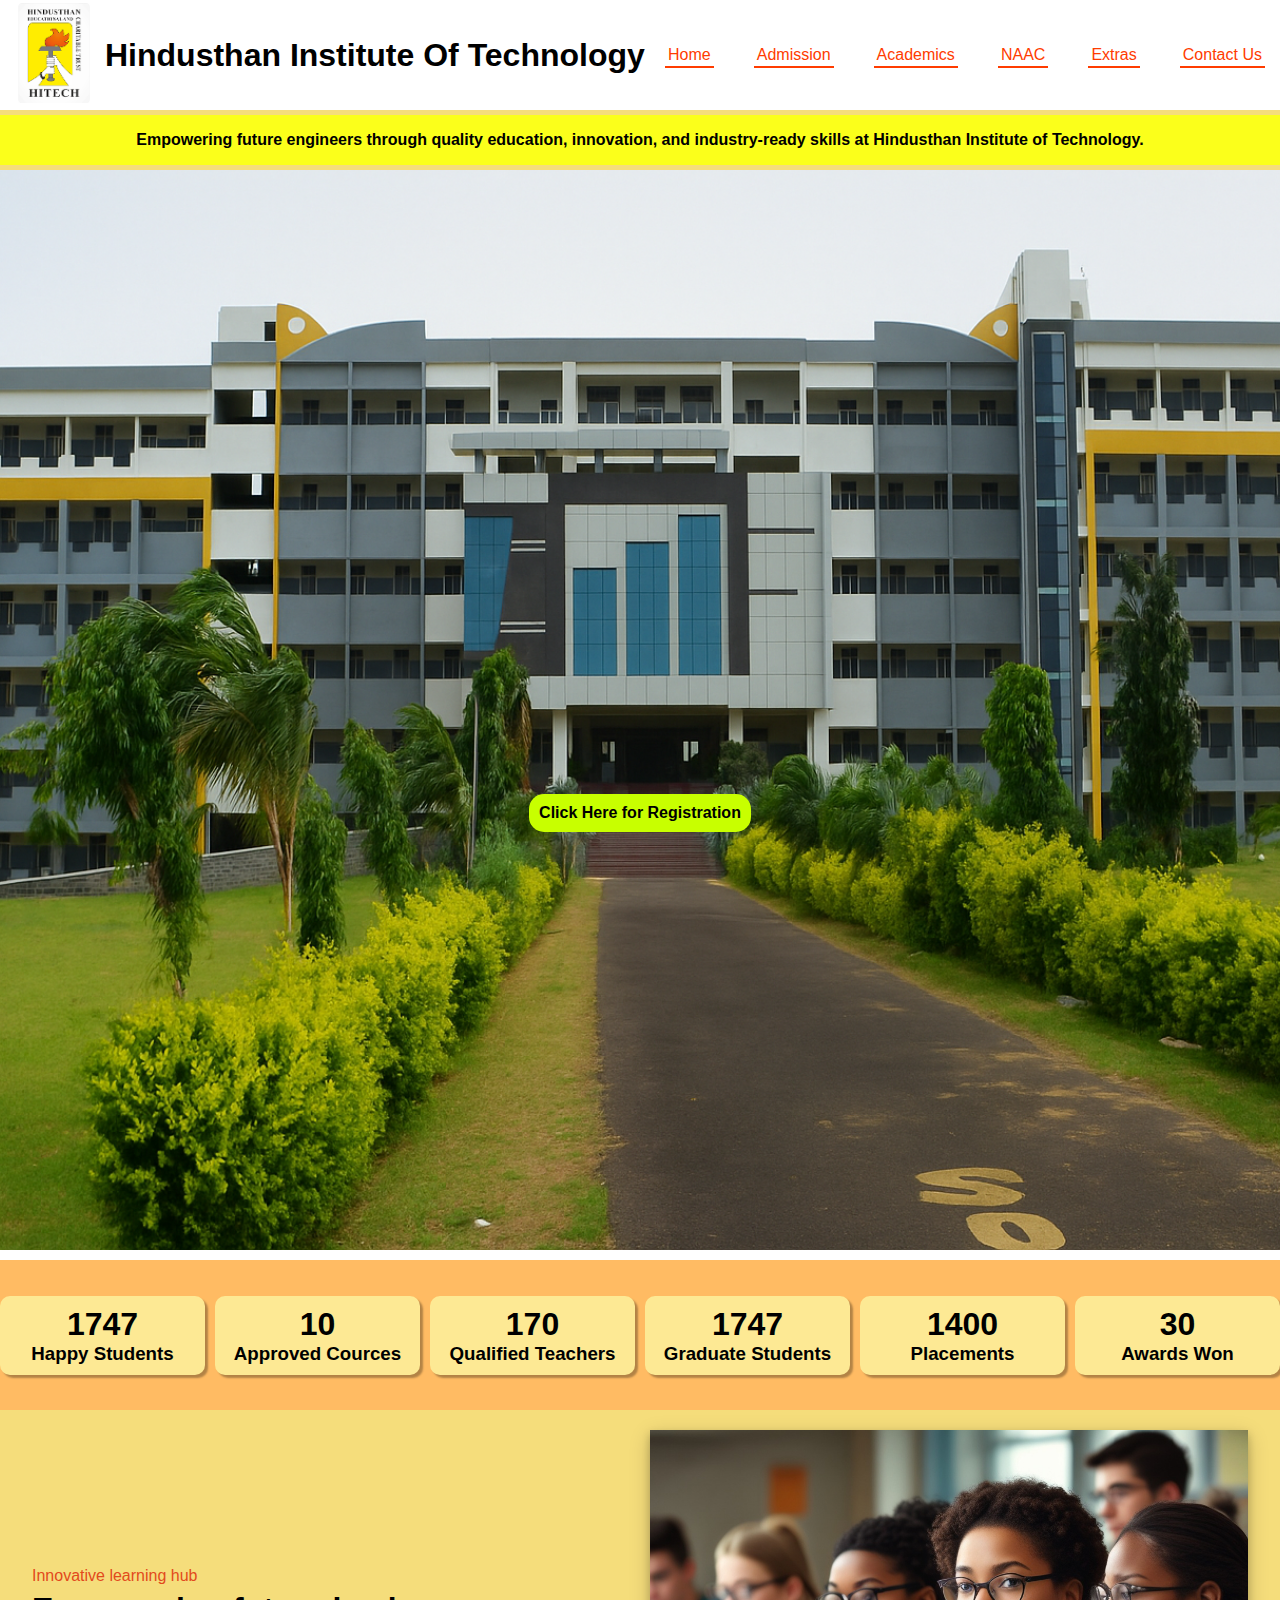
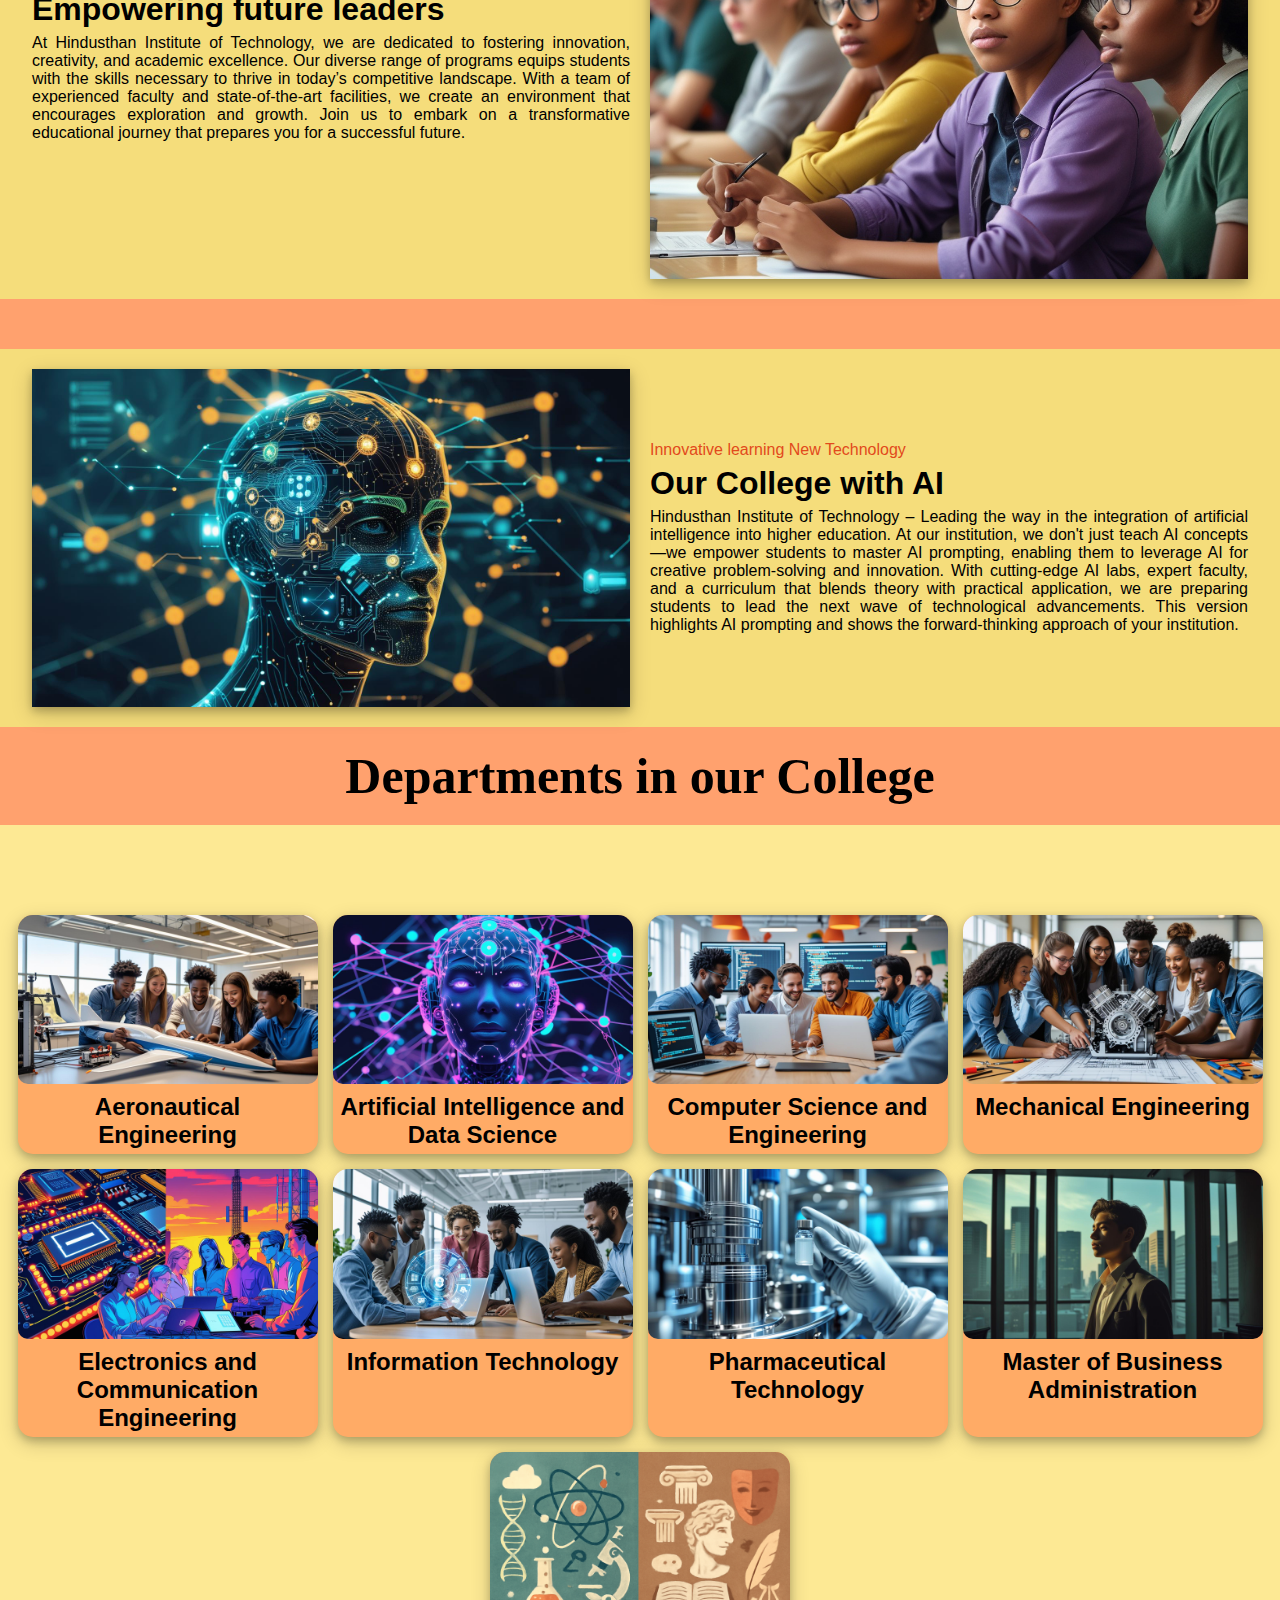
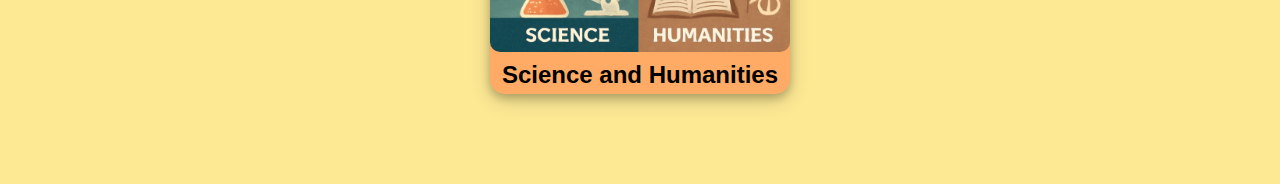
<file: index.html>
<!DOCTYPE html>
<html lang="en">
<head>
    <meta charset="UTF-8">
    <meta name="viewport" content="width=device-width, initial-scale=1.0">
    <title>Hindusthan instute of Technology</title>
    <link rel="stylesheet" href="style.css">
</head>
<body>
    <div class="box">
        <div class="topbox">
            <div class="topleft">
                <a href="index.html"><img src="hitlogo.png" alt="logo"></a>
                <h1>Hindusthan Institute Of Technology</h1>
            </div>
            <ul class="topright">
                <li><a href="index.html">Home</a></li>
                <li><a href="">Admission</a></li>
                <li><a href="">Academics</a></li>
                <li><a href="">NAAC</a></li>
                <li><a href="">Extras</a></li>
                <li><a href="">Contact Us</a></li>
            </ul>
        </div>
        <div class="topextra">
            <p>Empowering future engineers through quality education, innovation, and industry-ready skills at Hindusthan Institute of Technology.</p>
        </div>
        <div class="centerbox">
            <div class="innerbox bankai">
                <a href="register.html">Click Here for Registration</a>
            </div>
        </div>
        <div class="box1">
            <div class="innerbox1">
                <div class="box11 ags1">
                    <h1>1747</h1>
                    <h3>Happy Students</h3>
                </div>
                <div class="box12 ags1">
                    <h1>10</h1>
                    <h3>Approved Cources</h3>
                </div>
                <div class="box13 ags1">
                    <h1>170</h1>
                    <h3>Qualified Teachers</h3>
                </div>
                <div class="box14 ags1">
                    <h1>1747</h1>
                    <h3>Graduate Students</h3>
                </div>
                <div class="box15 ags1">
                    <h1>1400</h1>
                    <h3>Placements</h3>
                </div>
                <div class="box16 ags1">
                    <h1>30</h1>
                    <h3>Awards Won</h3>
                </div>
            </div>
        </div>


        <div class="details">
            <div class="innerdet">
                <div class="detleft">
                    <p class="titleinnovative">Innovative learning hub</p>
                    <h1>Empowering future leaders</h1>
                    <p class="titlepara">At Hindusthan Institute of Technology, we are dedicated to fostering innovation, creativity, and academic excellence. Our diverse range of programs equips students with the skills necessary to thrive in today’s competitive landscape. With a team of experienced faculty and state-of-the-art facilities, we create an environment that encourages exploration and growth. Join us to embark on a transformative educational journey that prepares you for a successful future.</p>
                </div>
                <div class="detright">
                    <img src="picturebankai.jpg" alt="">
                </div>
            </div>
        </div>
        <div class="break">

        </div>
        <div class="details detail11">
            <div class="innerdet">
                <div class="detright">
                    <img src="artificial intelligence (1).jpg" alt="">
                </div>
                <div class="detleft">
                    <p class="titleinnovative">Innovative learning New Technology</p>
                    <h1>Our College with AI</h1>
                    <p class="titlepara">Hindusthan Institute of Technology – Leading the way in the integration of artificial intelligence into higher education. At our institution, we don't just teach AI concepts—we empower students to master AI prompting, enabling them to leverage AI for creative problem-solving and innovation. With cutting-edge AI labs, expert faculty, and a curriculum that blends theory with practical application, we are preparing students to lead the next wave of technological advancements.

This version highlights AI prompting and shows the forward-thinking approach of your institution.</p>
                </div>
            </div>
        </div>


        <div class="ourdep">
            <div class="deptitle">
                <h1>Departments in our College</h1>
            </div>
            <div class="depbox">
                <div class="dep1 depimg">
                    <img src="aeronautical image for college website (1).jpg" alt="">
                    <h2>Aeronautical Engineering</h2>
                </div>
                <div class="dep2 depimg">
                    <img src="artificial intelligence.jpg" alt="">
                    <h2>Artificial Intelligence and Data Science</h2>
                </div>
                <div class="dep3 depimg">
                    <img src="software engineering image.jpg" alt="">
                    <h2>Computer Science and Engineering</h2>
                </div>
                <div class="dep4 depimg">
                    <img src="mechanical engineering image for college website.jpg" alt="">
                    <h2>Mechanical Engineering</h2>
                </div>
                <div class="dep5 depimg">
                    <img src="Electronics and Communication Engineering (1).jpg" alt="">
                    <h2>Electronics and Communication Engineering</h2>
                </div>
                <div class="dep6 depimg">
                    <img src="Information Technology.jpg" alt="">
                    <h2>Information Technology</h2>
                </div>
                <div class="dep7 depimg">
                    <img src="Pharmaceutical Technology.jpg" alt="">
                    <h2>Pharmaceutical Technology</h2>
                </div>
                <div class="dep8 depimg">
                    <img src="Master of Business Administration.jpg" alt="">
                    <h2>Master of Business Administration</h2>
                </div>
                <div class="dep9 depimg">
                    <img src="pharmacy.jpg" alt="">
                    <h2>Science and Humanities</h2>
                </div>
            </div>
        </div>
        
    </div>
</body>
</html>
</file>
<file: style.css>
*{
    margin:0;
    padding: 0;
    font-family: Arial, Helvetica, sans-serif;
    scroll-behavior: smooth;
}

.box{
    width: 100%;
    height: 120vh;
    background: #eba986;
    background: #f5dd7b;
}

.topbox{
    width: 100%;
    height: 100px;
    background-color: white;
    display: flex;
    padding: 5px;
    position: sticky;
    top:0;
    
}

.topleft{
    flex: 2;
    display: flex;
    align-items: center;
}
.topleft img{
    width: 100px;
}


.topright{
    flex: 2;
    display: flex;
    justify-content:space-around;
    align-items: center;
}

.topright li{
    list-style:none;
}
.topright a{
    text-decoration: none;
    padding: 3px;
    border-bottom: 2px solid;
    color: rgb(255, 60, 0);
    transition: 0.5s;
}


.topextra{
    margin: 5px 0px;
    width: 100%;
    min-height: 50px;
    display: flex;
    justify-content: center;
    align-items: center;
    background-color:rgb(251, 255, 27);
    font-weight: 700;
}

.centerbox{
    width: 100%;
    height: 100%;
    background: url("college.png") no-repeat;
    background-size: cover;
    background-position: center;
}

.centerbox{
    display: flex;
    justify-content: center;
    align-items: center;
}

.innerbox{
    width: 300px;
    height: 100px;
    display: flex;
    justify-content: center;
    align-items: flex-end;
}
.innerbox a{
    padding: 10px;
    background-color: rgb(200, 255, 0);
    border-radius: 15px;
    text-decoration: none;
    color: black;
    font-weight: 600;
    transition-delay: 0.5s;
    transition: 0.5s;
    margin-bottom: 20px;
}

.bankai{
    position: sticky;
    bottom: 3rem;
    align-self: flex-end;
}

.box1{
    width: 100%;
    height: 150px;
}
.innerbox1{
    margin: 10px 0px;
    background-color: rgb(255, 187, 99);
    width: 100%;
    height: 100%;
    display: flex;
    flex-direction: row;
    justify-content:space-evenly;
    align-items: center;
    flex-wrap: wrap;
    gap: 10px;
}
.innerbox1 div{
    flex: 1;
    display: flex;
    align-items: center;
    flex-direction: column;
    border: 0px solid;
    border-radius: 10px;
    padding: 10px;
    background-color: #fde994;
    box-shadow: 3px 3px 2px rgba(0, 0, 0, 0.3);
}







.cenbox{
    width: 100%;
    height: 100vh;
    display: flex;
    justify-content: center;
    align-items: center;
}

.cenbox .innbox{
    width: 1200px;
    min-height: 600px;
    display: flex;
    flex-direction: row;
    justify-content: center;
    border-radius: 15px;
    padding: 10px;
    
}



.innbox .innleft{
    flex: 1;
    background-color: white;
    display: flex;
    justify-content: center;
    align-items: center;
    border-radius: 15px 0px 0px 0px;
    box-shadow: 0 4px 8px 0 rgba(0, 0, 0, 0.2), 0 6px 20px 0 rgba(0, 0, 0, 0.19);
} 

.innleft label{
    font-weight: 600;
}


.innleft .boxx{
    height: 500px;
    width: 500px;
    
}

.forname{
    display: flex;
    justify-content:space-between;
}
.forname input{
    width: 200px;
}


.boxx h1{
    color: rgb(255, 187, 0);
    padding: 10px 0px;
    padding-bottom: 13px;
}

.boxx .inp{
    padding: 8px;
    border: 0px;
    border-bottom: 1px solid;
}

.reg{
    width:97%;
}

.date1{
    margin: 14px 0px;
}

.gender{
    margin: 5px 0px;
    margin-top: 15px;
}
.boxx input{
    margin: 7px 0px;
}

.boxx .blood,.branch,.photo{
    margin: 25px 0px;
} 






.innbox .innright{
    flex: 1;
    background:rgba(255, 157, 10, 0.959);
    color: white;
    display: flex;
    justify-content: center;
    align-items: center;
    border-radius: 0px 0px 15px 0px;
    border: 1px solid white;
    box-shadow: 0 4px 8px 0 rgba(0, 0, 0, 0.2), 0 6px 20px 0 rgba(0, 0, 0, 0.19);
}

.innright .boxxx{
    height: 500px;
    width: 500px;
    background:rgba(255, 157, 10, 0.959);
    display: flex;
    flex-direction: column;
    
}

.boxxx h1{
    padding-bottom: 13px;
}


.boxxx .inpu{
    background:rgba(255, 157, 10, 0.959);
    padding: 8px;
    border: 0px;
    border-bottom: 1px solid white;  
    margin-top: 7px;
    
}
.butt{
    
    height: 50px;
    display: flex;
    justify-content: flex-end;
    align-items: flex-end;
}
.butt button{
    padding: 9px 25px;
    border: 0px;
    border-radius: 15px;
    height: 33px;
    background-color: white;
}





.topright a:hover{
    font-size: larger;
}

.innerbox a:hover{
    border-radius: 17px;
    padding: 16px;
}

.innright input::placeholder{
    color: aliceblue;
    font-size: 15px;
}



.ourdep{
    width: 100%;
    background-color: #ffa16e;
    display: flex;
    justify-content: center;
    flex-direction: column;
}

.deptitle{
    display: flex;
    justify-content: center;
}

.deptitle h1{
    font-size:50px;
    font-family:cursive;
    padding: 20px 0;
}

.depbox{
    width: 100%;
    background-color: #fde994;
    display: flex;
    flex-wrap: wrap;
    justify-content: center;
    gap: 15px;
    padding: 90px 0;
}

.depimg{
    width: 300px;
    background-color: rgb(255, 171, 102);
    box-shadow: 0 4px 8px 0 rgba(0, 0, 0, 0.2), 0 6px 20px 0 rgba(0, 0, 0, 0.19);
    border-radius: 15px;
    cursor: pointer;
    transition: .2s;
}
.depimg h2{
    text-align: center;
    padding: 5px;
}
.depimg img{
    border-radius: 15px 15px 10px 10px;
    width: 100%;
}


.details{
    width: 100%;
    display: flex;
    justify-content: center;
    align-items: center;
    padding: 20px 0;
    background-color: #f5dd7b;
}
.innerdet{
    display: flex;
    flex-direction: row;
    width: 95%;
    gap: 20px;
}
.detleft{
    flex: 1;
    display: flex;
    flex-direction: column;
    justify-content: center;
    gap: 6px;
}
.detleft .titleinnovative{
    color: rgb(226, 74, 28);
}
.detleft .titlepara{
    text-align: justify;
}
.detright{
    flex: 1;
    display: flex;
    align-items: center;
}
.detright img{
    width: 100%;
    box-shadow: 0 4px 8px 0 rgba(0, 0, 0, 0.2), 0 6px 20px 0 rgba(0, 0, 0, 0.19);
}

.break{
    width: 100%;
    height: 50px;
    background-color: #ffa16e;
}




.depimg:hover{
    box-shadow: 0 14px 18px 10px rgba(0, 0, 0, 0.2), 0 6px 20px 0 rgba(0, 0, 0, 0.19);
}


@keyframes appear{
    from{
        opacity: 0;
        scale: 0.5;
    }
    to{
        opacity: 1;
        scale: 1;
    }
}
@keyframes appear1{
    from{
        opacity: 0;
        transform: translateX(-100px);
    }
    to{
        opacity: 1;
        transform: translateX(0px);
    }
}
@keyframes appear2{
    from{
        opacity: 0;
        transform: translateX(100px);
    }
    to{
        opacity: 1;
        transform: translateX(0px);
    }
}

.centerbox,.innbox{
    animation: appear 0.5s linear;
}

.depimg{
    animation: appear linear;
    animation-timeline: view();
    animation-range: entry 0;
}
.details{
    animation: appear1 linear;
    animation-timeline: view();
    animation-range: entry 0;
}
.detail11{
    animation: appear2 linear;
    animation-timeline: view();
    animation-range: entry 0;
}
.ags1{
    animation: appear linear;
    animation-timeline: view();
    animation-range: entry 0;
}


@media (max-width:1100px){
    p{
        font-size: 1.5em;
    }
    .centerbox{
        height: 40%;
    }
    .box{
        height: 180vh;
    }
    .topbox{
        height: 140px;
        flex-direction: column;
    }
    .topleft h1{
        font-size:1.6em;
    }

    .cenbox{
        width: 100%;
        height: 1200px;
        display: flex;
    }
    .innbox{
        min-width: 90px;
        height: 1000px;
        display: flex;
        flex-direction: column !important;
        padding: 30px;
    }
    .innerbox a{
        font-size: 1.5em;
        text-align: center;
    }
    .butt{
        justify-content: center;
    }
    .innleft,.innright{
        padding: 5px;
    }

    .box1{
        height: auto;
    }
    .innerbox1 div{
        margin: 5px 0px;
    }
    .innerdet{
        flex-direction: column;
        width: 95%;
        gap: 20px;
    }
    .detleft h1{
        font-size: 2.7em;
    }
}
</file>
